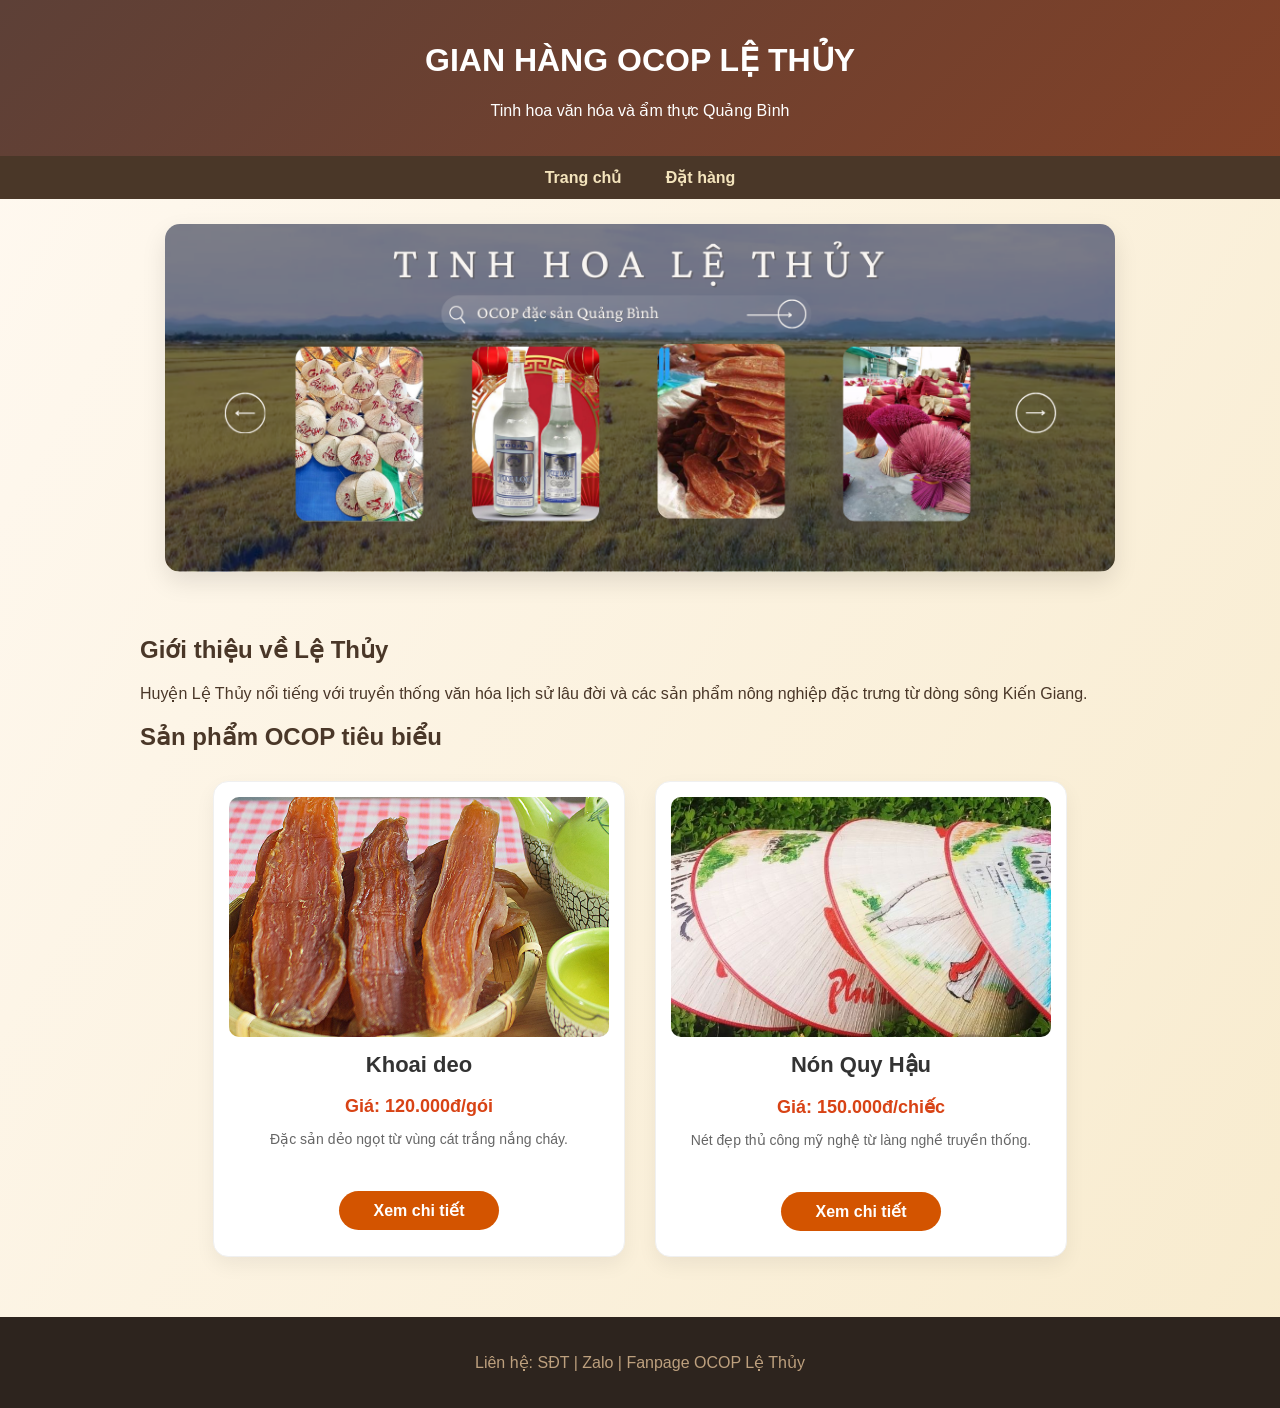
<file: index.html>
<!DOCTYPE html>
<html lang="vi">
<head>
    <meta charset="UTF-8">
    <meta name="viewport" content="width=device-width, initial-scale=1.0">
    <link rel="stylesheet" href="styles.css">
    <title>OCOP Lệ Thủy - Khoai deo & Nón lá</title>
</head>
<body>
    <header>
        <h1>GIAN HÀNG OCOP LỆ THỦY</h1> 
        <p>Tinh hoa văn hóa và ẩm thực Quảng Bình</p>
    </header>
    
    <nav>
        <a href="index.html">Trang chủ</a>
        <a href="order.html">Đặt hàng</a>
    </nav>

    <div class="banner-box">
        <img src="images/banner.jpg" alt="Banner OCOP Lệ Thủy"> 
    </div>
    
    <div class="container">
        <div class="intro-section">
            <h2>Giới thiệu về Lệ Thủy</h2> 
            <p>Huyện Lệ Thủy nổi tiếng với truyền thống văn hóa lịch sử lâu đời và các sản phẩm nông nghiệp đặc trưng từ dòng sông Kiến Giang.</p>
        </div>
        
        <h2 class="section-title">Sản phẩm OCOP tiêu biểu</h2>

        <div class="product-grid">
            
            <div class="product-card">
                <div class="card-img">
                    <img src="images/khoaideo.jpg" alt="Khoai deo">
                </div>
                <h3>Khoai deo</h3> 
                <p class="price">Giá: 120.000đ/gói</p> 
                <p class="desc">Đặc sản dẻo ngọt từ vùng cát trắng nắng cháy.</p>
                <a href="detail.html" class="btn-detail">Xem chi tiết</a>
            </div>

            <div class="product-card">
                <div class="card-img">
                    <img src="images/non.jpg" alt="Nón Quy Hậu">
                </div>
                <h3>Nón Quy Hậu</h3> 
                <p class="price">Giá: 150.000đ/chiếc</p> 
                <p class="desc">Nét đẹp thủ công mỹ nghệ từ làng nghề truyền thống.</p>
                <a href="detail.html" class="btn-detail">Xem chi tiết</a>
            </div>

        </div> </div> <footer>
        <p>Liên hệ: SĐT | Zalo | Fanpage OCOP Lệ Thủy </p>
    </footer>
</body>
</html>
</file>
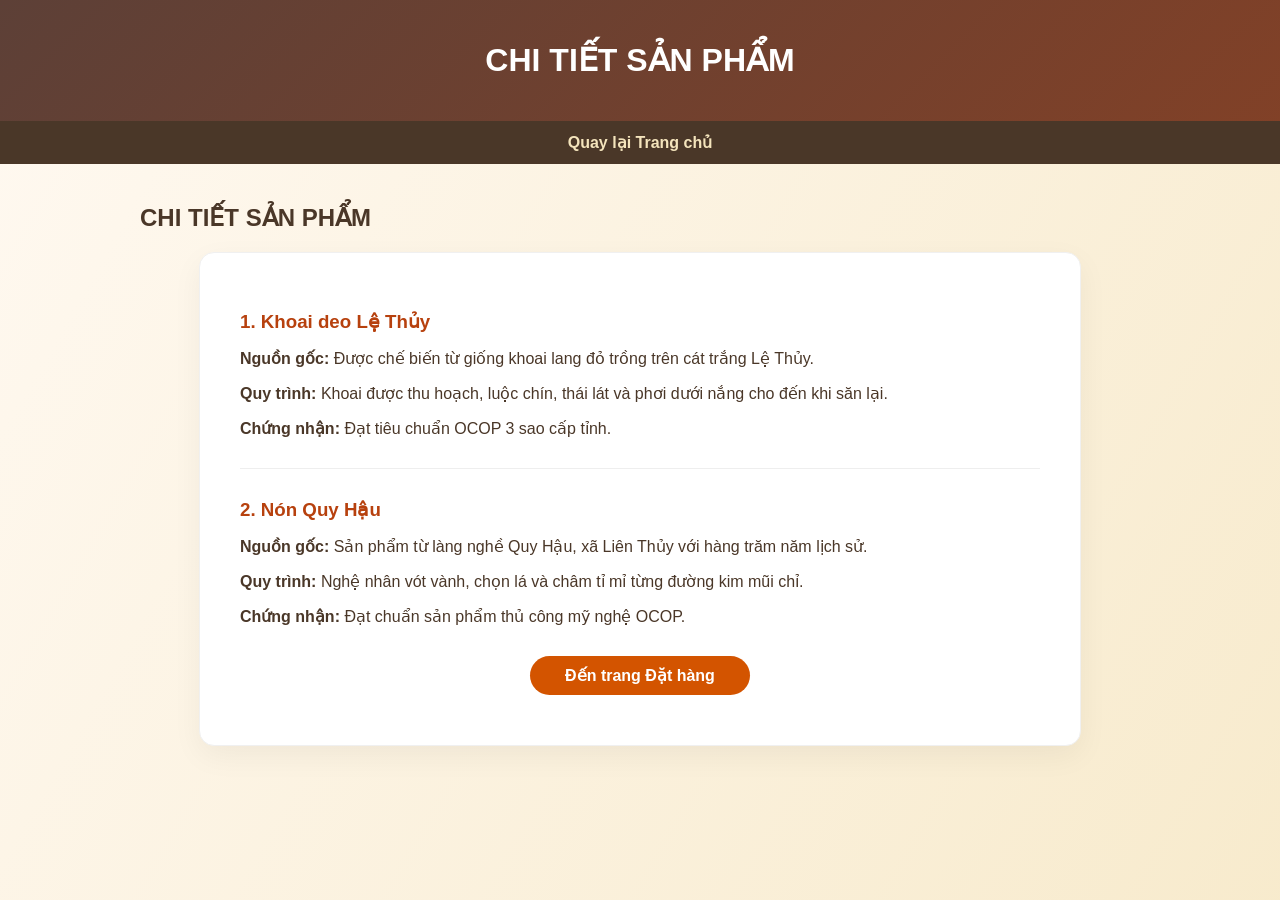
<file: detail.html>
<!DOCTYPE html>
<html lang="vi">
<head>
    <meta charset="UTF-8">
    <link rel="stylesheet" href="styles.css">
    <title>Thông tin chi tiết sản phẩm OCOP</title>
</head>
<body>
    <header><h1>CHI TIẾT SẢN PHẨM</h1></header>
    <nav><a href="index.html">Quay lại Trang chủ</a></nav>

    <div class="container">
    <h2 class="section-title">CHI TIẾT SẢN PHẨM</h2>
    <div class="content-card">
        <div class="detail-item">
            <h3 class="product-name">1. Khoai deo Lệ Thủy</h3>
            <p><strong>Nguồn gốc:</strong> Được chế biến từ giống khoai lang đỏ trồng trên cát trắng Lệ Thủy.</p>
            <p><strong>Quy trình:</strong> Khoai được thu hoạch, luộc chín, thái lát và phơi dưới nắng cho đến khi săn lại.</p>
            <p><strong>Chứng nhận:</strong> Đạt tiêu chuẩn OCOP 3 sao cấp tỉnh.</p>
        </div>

        <hr class="divider"> <div class="detail-item">
            <h3 class="product-name">2. Nón Quy Hậu</h3>
            <p><strong>Nguồn gốc:</strong> Sản phẩm từ làng nghề Quy Hậu, xã Liên Thủy với hàng trăm năm lịch sử.</p>
            <p><strong>Quy trình:</strong> Nghệ nhân vót vành, chọn lá và châm tỉ mỉ từng đường kim mũi chỉ.</p>
            <p><strong>Chứng nhận:</strong> Đạt chuẩn sản phẩm thủ công mỹ nghệ OCOP.</p>
        </div>

        <div style="text-align: center; margin-top: 30px;">
            <a href="order.html" class="btn-detail">Đến trang Đặt hàng</a>
        </div>
    </div>
</div>
</body>
</html>
</file>
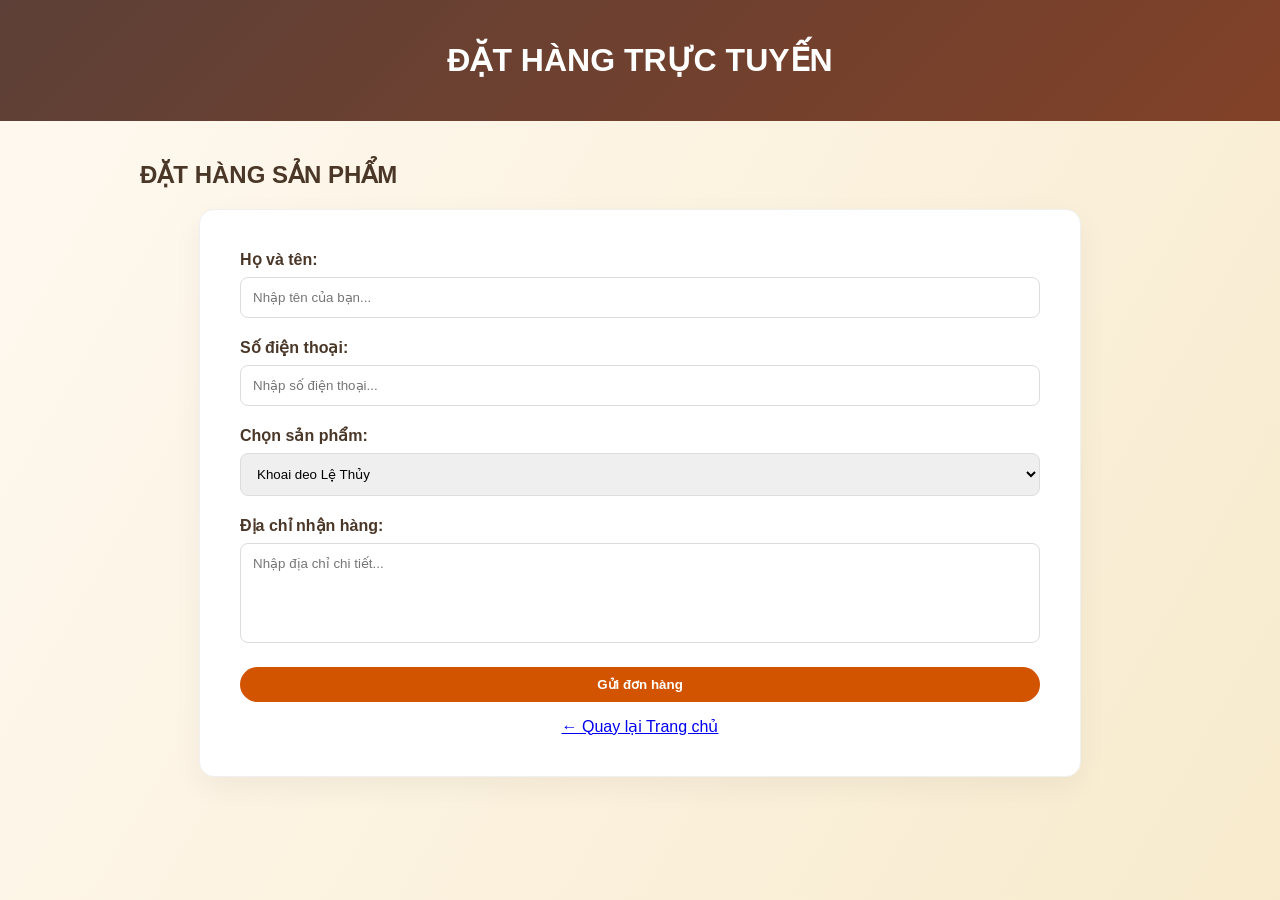
<file: order.html>
<!DOCTYPE html>
<html>
<head>
    <title>Đặt hàng OCOP</title>
    <link rel="stylesheet" href="styles.css">
    <script>
        function thongBao() { alert("Cảm ơn bạn! Đơn hàng đã được ghi nhận (Mô phỏng)."); }
    </script>
</head>
<body>
    <header><h1>ĐẶT HÀNG TRỰC TUYẾN</h1></header>
    <div class="container">
    <h2 class="section-title">ĐẶT HÀNG SẢN PHẨM</h2>
    <div class="content-card">
        <form class="order-form">
            <div class="form-group">
                <label>Họ và tên:</label>
                <input type="text" placeholder="Nhập tên của bạn...">
            </div>
            <div class="form-group">
                <label>Số điện thoại:</label>
                <input type="tel" placeholder="Nhập số điện thoại...">
            </div>
            <div class="form-group">
                <label>Chọn sản phẩm:</label>
                <select>
                    <option>Khoai deo Lệ Thủy</option>
                    <option>Nón Quy Hậu</option>
                    <option>Rượu Tuy Lộc</option>
                    <option>Nhang trầm Lệ Thủy</option>
                </select>
            </div>
            <div class="form-group">
                <label>Địa chỉ nhận hàng:</label>
                <textarea placeholder="Nhập địa chỉ chi tiết..."></textarea>
            </div>
            
            <button type="submit" class="btn-detail" style="border: none; cursor: pointer; width: 100%; margin-bottom: 15px;">Gửi đơn hàng</button>
            
            <div style="text-align: center;">
                <a href="index.html" class="back-link">← Quay lại Trang chủ</a>
            </div>
        </form>
    </div>
</div>
</body>
</html>
</file>
<file: styles.css>
/* --- NỀN VÀ HEADER (GIỮ NGUYÊN HIỆU ỨNG ĐỔI MÀU) --- */
body { 
    font-family: 'Segoe UI', Tahoma, Geneva, Verdana, sans-serif; 
    margin: 0; padding: 0; color: #4A3728; 
    background: linear-gradient(120deg, #FFF9F1, #F4E4BC, #FFF1E0);
    background-size: 300% 300%;
    animation: backgroundAnimation 15s ease infinite;
}

header { 
    background: linear-gradient(-45deg, #C05621, #D48441, #8D4122, #5D4037);
    background-size: 400% 400%;
    animation: gradientMove 10s ease infinite; 
    color: white; text-align: center; padding: 20px 0; 
}

nav { background: #4A3728; padding: 12px; text-align: center; }
nav a { color: #F4E4BC; margin: 0 20px; text-decoration: none; font-weight: bold; }

/* --- BANNER NHỎ GỌN --- */
.banner-box { 
    width: 90%; max-width: 950px; margin: 25px auto; 
    border-radius: 15px; overflow: hidden; box-shadow: 0 10px 25px rgba(0,0,0,0.1);
}
.banner-box img { width: 100%; height: auto; display: block; }

.container { max-width: 1000px; margin: auto; padding: 20px; }

/* --- GRID VÀ CARD SẢN PHẨM (GIỐNG MẪU 100%) --- */
.product-grid { display: flex; justify-content: center; gap: 30px; flex-wrap: wrap; margin-top: 30px; }

.product-card { 
    background: #ffffff; border-radius: 15px; padding: 15px; 
    width: 380px; box-shadow: 0 8px 20px rgba(0,0,0,0.06); 
    text-align: center; border: 1px solid #f0f0f0; transition: 0.3s;
}

/* KHUNG CHỨA ẢNH - SỬA LỖI BỐ CỤC TẠI ĐÂY */
.card-img { 
    width: 100%; height: 240px; border-radius: 10px; 
    overflow: hidden; margin-bottom: 15px; 
}
.card-img img { 
    width: 100%; height: 100%; object-fit: cover; /* Cắt ảnh đẹp, không méo */
}

.product-card h3 { font-size: 22px; margin: 10px 0; color: #333; }
.price { color: #d84315; font-weight: bold; font-size: 18px; margin-bottom: 8px; }
.desc { color: #666; font-size: 14px; margin-bottom: 20px; height: 40px; }

/* NÚT BẤM XEM CHI TIẾT TRÒN VO */
.btn-detail { 
    display: inline-block; background: #d35400; color: white; 
    padding: 10px 35px; text-decoration: none; border-radius: 30px; 
    font-weight: bold; transition: 0.3s; margin-bottom: 10px;
}
.btn-detail:hover { background: #e67e22; transform: scale(1.05); }

footer { background: #2D241E; color: #BDA07E; text-align: center; padding: 20px; margin-top: 40px; }

/* HIỆU ỨNG */
@keyframes gradientMove { 0% {background-position: 0% 50%} 50% {background-position: 100% 50%} 100% {background-position: 0% 50%} }
@keyframes backgroundAnimation { 0% {background-position: 0% 50%} 50% {background-position: 100% 50%} 100% {background-position: 0% 50%} }
/* Khung trắng bao quanh nội dung (giống card sản phẩm nhưng to hơn) */
.content-card {
    background: #ffffff;
    border-radius: 15px;
    padding: 40px;
    max-width: 800px; /* Độ rộng vừa phải để đọc thông tin dễ nhất */
    margin: 0 auto 50px auto;
    box-shadow: 0 10px 30px rgba(0,0,0,0.05);
    border: 1px solid #f0f0f0;
}

.product-name {
    color: #b7410e;
    margin-bottom: 15px;
}

.divider {
    border: 0;
    border-top: 1px solid #eee;
    margin: 30px 0;
}

/* Kiểu dáng cho Form đặt hàng */
.form-group {
    margin-bottom: 20px;
    text-align: left;
}

.form-group label {
    display: block;
    font-weight: bold;
    margin-bottom: 8px;
    color: #4A3728;
}

.form-group input, .form-group select, .form-group textarea {
    width: 100%;
    padding: 12px;
    border: 1px solid #ddd;
    border-radius: 8px;
    box-sizing: border-box; /* Đảm bảo không bị tràn khung */
    font-family: inherit;
}

.form-group textarea { height: 100px; resize: none; }
</file>
